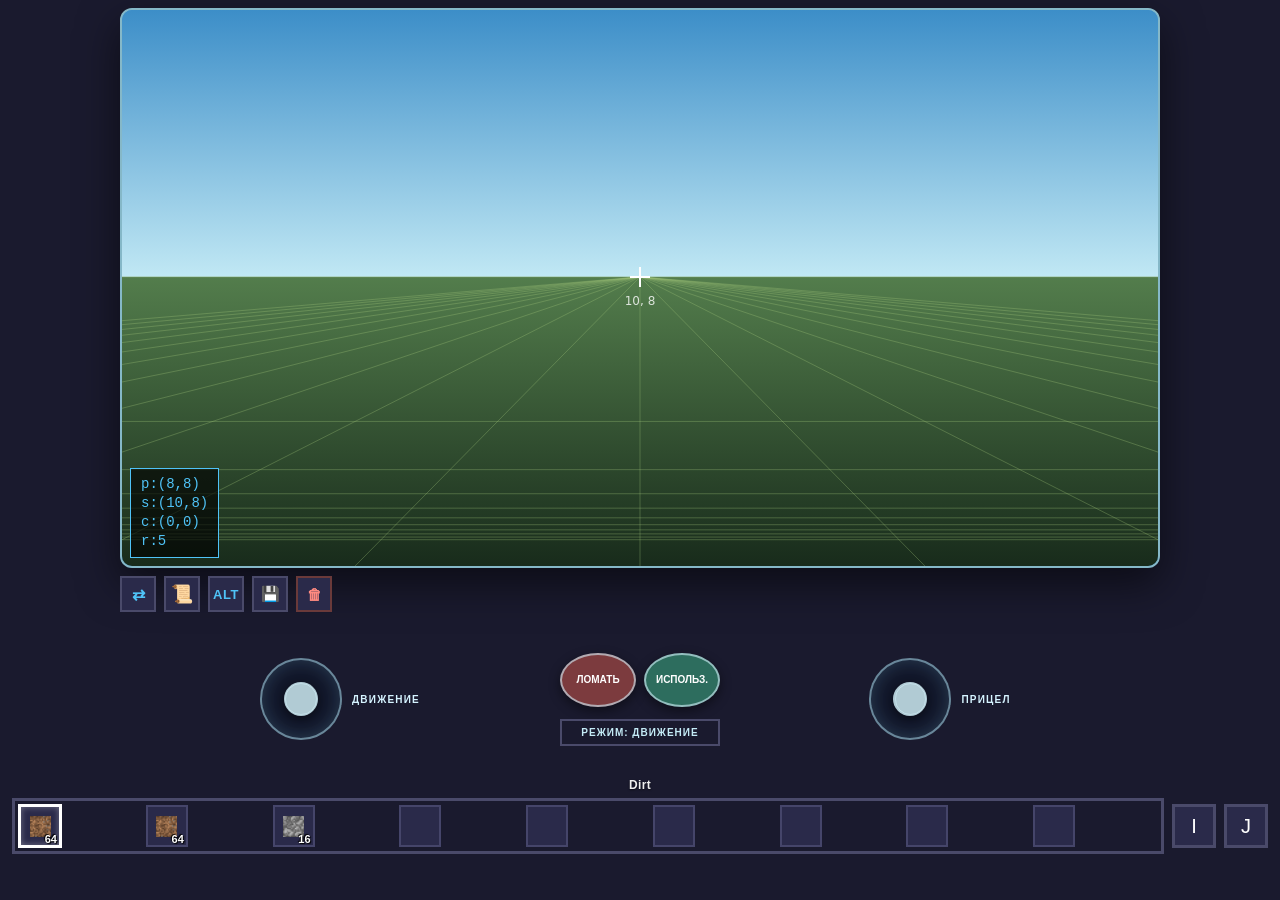
<file: index.html>
<!DOCTYPE html>
<html lang="ru">
<head>
    <meta charset="UTF-8">
    <meta name="viewport" content="width=device-width, initial-scale=1.0, user-scalable=no">
    <title>Industrial Revolution: Reborn</title>
    <link rel="stylesheet" href="style.css">
</head>
<body>
    <div class="game-container">
        <div class="frame-wrapper">
            <div class="frame">
                <canvas id="world" class="world" aria-label="3D мир от первого лица"></canvas>
                <div id="debug-overlay" class="debug-overlay"></div>
                <div id="break-bar" class="break-bar"><div id="break-bar-fill" class="break-bar-fill"></div></div>
            </div>
            <button id="toggle-mode" class="toggle-btn">⇄</button>
            <button id="quest-toggle" class="toggle-btn quest-toggle-btn" title="Quest Book (B)">📜</button>
            <button id="dpad-alt" class="toggle-btn alt-toggle-btn" title="Alt mode">ALT</button>
            <button id="save-game-btn" class="toggle-btn save-toggle-btn" title="Save game">💾</button>
            <button id="reset-game-btn" class="toggle-btn reset-toggle-btn" title="Reset all progress">🗑</button>
            <div id="save-toast" class="save-toast"></div>
        </div>

        <div class="controls mobile-controls">
            <div class="stick-group"><div id="move-stick" class="virtual-stick" aria-label="Движение"><i></i></div><span>ДВИЖЕНИЕ</span></div>
            <div class="action-cluster">
                <button id="dpad-click" class="action-btn break-action">ЛОМАТЬ</button>
                <button id="dpad-interact" class="action-btn use-action">ИСПОЛЬЗ.</button>
                <div id="dpad-mode" class="mode-indicator">РЕЖИМ: ДВИЖЕНИЕ</div>
            </div>
            <div class="stick-group"><div id="look-stick" class="virtual-stick" aria-label="Прицел"><i></i></div><span>ПРИЦЕЛ</span></div>
            <button id="dpad-up" class="sr-only">Вверх</button><button id="dpad-down" class="sr-only">Вниз</button><button id="dpad-left" class="sr-only">Влево</button><button id="dpad-right" class="sr-only">Вправо</button>
        </div>

        <div id="hotbar-selected-name" class="hotbar-selected-name"></div>
        <div class="hotbar-row">
            <div id="hotbar" class="hotbar"></div>
            <button id="inventory-toggle" class="inv-toggle-btn" title="Inventory">I</button>
            <button id="jei-toggle" class="inv-toggle-btn" title="Item List">J</button>
        </div>
    </div>

    <div id="hotbar-context-menu" class="jei-context-menu"></div>

    <div id="inventory-overlay" class="inventory-overlay">
        <div class="inventory-panel">
            <div class="inventory-panel-header">
                <span>Inventory</span>
                <button id="inventory-close" class="inv-close-btn">✕</button>
            </div>
            <div class="craft-section">
                <button id="craft-rebalance-2x2" class="craft-rebalance-btn-square" title="Rebalance">⚖</button>
                <div id="craft-grid-2x2" class="craft-grid craft-grid-2x2"></div>
                <div class="craft-arrow">→</div>
                <div class="craft-result-wrap">
                    <div id="craft-result-2x2" class="craft-result-slot"></div>
                    <button id="craft-all-2x2" class="craft-all-btn" title="Craft all">Craft All</button>
                </div>
            </div>
            <div id="craft-result-name-2x2" class="craft-result-name"></div>
            <div id="inv-selected-name" class="inv-selected-name"></div>
            <div id="inv-main-grid" class="inv-grid main-grid"></div>
            <div class="inv-hotbar-section">
                <div id="inv-hotbar-grid" class="inv-grid hotbar-grid"></div>
            </div>
        </div>
    </div>
    <div id="drag-item" class="drag-item"></div>

    <div id="workbench-overlay" class="inventory-overlay">
        <div class="inventory-panel">
            <div class="inventory-panel-header">
                <span>Workbench</span>
                <button id="workbench-close" class="inv-close-btn">✕</button>
            </div>
            <div class="craft-section">
                <button id="craft-rebalance-3x3" class="craft-rebalance-btn-square" title="Rebalance">⚖</button>
                <div id="craft-grid-3x3" class="craft-grid craft-grid-3x3"></div>
                <div class="craft-arrow">→</div>
                <div class="craft-result-wrap">
                    <div id="craft-result-3x3" class="craft-result-slot"></div>
                    <button id="craft-all-3x3" class="craft-all-btn" title="Craft all">Craft All</button>
                </div>
            </div>
            <div id="craft-result-name-3x3" class="craft-result-name"></div>
            <div id="wb-selected-name" class="inv-selected-name"></div>
            <div id="wb-main-grid" class="inv-grid main-grid"></div>
            <div class="inv-hotbar-section">
                <div id="wb-hotbar-grid" class="inv-grid hotbar-grid"></div>
            </div>
        </div>
    </div>

    <div id="jei-overlay" class="jei-overlay">
        <div class="jei-panel">
            <div class="jei-panel-header">
                <span>Item List</span>
                <button id="jei-close" class="inv-close-btn">✕</button>
            </div>
            <input id="jei-search" class="jei-search" type="text" placeholder="Search...">
            <div id="jei-grid" class="jei-grid"></div>
            <div id="jei-hint" class="jei-hint">Hold a slot for options</div>
        </div>
        <div id="jei-recipe-view" class="jei-recipe-view"></div>
    </div>
    <div id="jei-context-menu" class="jei-context-menu"></div>

    <div id="quest-overlay" class="quest-overlay">
        <div class="quest-panel">
            <div class="quest-panel-header">
                <button id="quest-back-btn" class="quest-back-btn">←</button>
                <span id="quest-panel-title">Линия развития</span>
                <button id="quest-close" class="inv-close-btn">✕</button>
            </div>
            <div id="quest-panel-body" class="quest-panel-body">
                <div id="quest-graph-view" class="quest-graph-view">
                    <div class="quest-toolbar">
                        <div class="quest-line-summary">12 этапов · от мастерской до выращивания дерева</div>
                        <select id="quest-category-select" class="quest-category-select" aria-label="Категория квестов">
                            <option value="all">Все эпохи</option>
                            <option value="Beginning">Beginning</option>
                        </select>
                        <input id="quest-list-search" class="quest-search" type="text" placeholder="Поиск этапов..." style="display:none;">
                        <button id="quest-list-toggle" class="quest-mode-btn" title="Список этапов" aria-label="Переключить на список">☰</button>
                        <button id="quest-eye-toggle" class="quest-mode-btn" title="Показать всю линию" aria-label="Показать всю линию">👁</button>
                        <div class="quest-zoom-controls" aria-label="Quest map zoom">
                            <button id="quest-zoom-out" class="quest-mode-btn" title="Zoom out" aria-label="Zoom out">−</button>
                            <button id="quest-zoom-fit" class="quest-mode-btn" title="Fit quest map" aria-label="Fit quest map">⤢</button>
                            <button id="quest-zoom-in" class="quest-mode-btn" title="Zoom in" aria-label="Zoom in">+</button>
                        </div>
                    </div>
                    <div id="quest-graph-canvas-wrap" class="quest-graph-canvas-wrap">
                        <canvas id="quest-graph-canvas"></canvas>
                    </div>
                    <div id="quest-list-wrap" class="quest-list-wrap" style="display:none;"></div>
                    <div id="quest-graph-empty" class="quest-empty" style="display:none;"></div>
                </div>
                <div id="quest-detail-view" class="quest-detail-view"></div>
            </div>
        </div>
    </div>

    <div id="split-popup" class="split-popup">
        <div class="split-popup-box">
            <div class="split-popup-title">Split Stack</div>
            <div class="split-popup-row">
                <div class="split-popup-side">
                    <div id="split-take-icon" class="split-popup-icon"></div>
                    <div class="split-popup-label">Take</div>
                    <div id="split-take-count" class="split-popup-count">0</div>
                </div>
                <div class="split-popup-arrow">→</div>
                <div class="split-popup-side">
                    <div id="split-leave-icon" class="split-popup-icon"></div>
                    <div class="split-popup-label">Leave</div>
                    <div id="split-leave-count" class="split-popup-count">0</div>
                </div>
            </div>
            <input type="range" id="split-slider" class="split-slider" min="1" max="1" value="1">
            <div class="split-popup-buttons">
                <button id="split-cancel" class="split-btn split-cancel-btn">Cancel</button>
                <button id="split-confirm" class="split-btn split-confirm-btn">Take</button>
            </div>
        </div>
    </div>

    <script src="scripts/registry.js"></script>
    <script src="scripts/tick.js"></script>
    <script src="scripts/save.js"></script>
    <script src="scripts/renderers/firstPersonRenderer.js"></script>
    <script src="scripts/game.js"></script>
    <script src="scripts/altDrop.js"></script>
    <script src="scripts/tInter.js"></script>
    <script src="scripts/world/treeGrowth.js"></script>
    <script src="scripts/inventory.js"></script>
    <script src="scripts/crafting.js"></script>
    <script src="scripts/guiBlocks.js"></script>
    <script src="scripts/power.js"></script>
    <script src="scripts/fluids.js"></script>
    <script src="scripts/jei.js"></script>
    <script src="scripts/quests.js"></script>
</body>
</html>
</file>
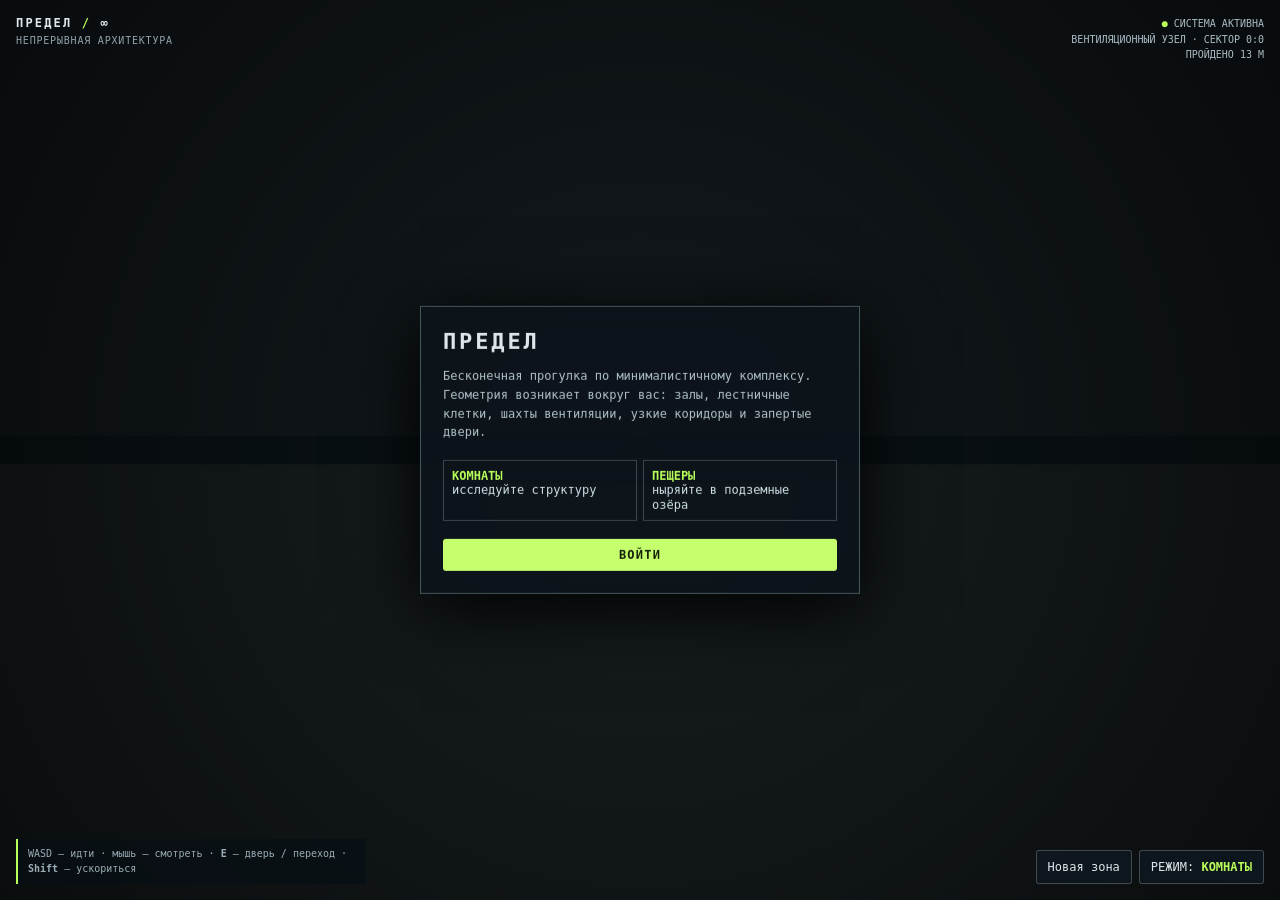
<file: endless-rooms.html>
<!doctype html>
<html lang="ru">
<head>
  <meta charset="utf-8">
  <meta name="viewport" content="width=device-width,initial-scale=1,viewport-fit=cover,user-scalable=no">
  <meta name="theme-color" content="#0a0d12">
  <title>Предел — бесконечная прогулка</title>
  <style>
    :root{color-scheme:dark;--ink:#dce6eb;--accent:#b9ff5a;--line:rgba(220,230,235,.25)}
    *{box-sizing:border-box;-webkit-tap-highlight-color:transparent} body{margin:0;overflow:hidden;background:#07090d;color:var(--ink);font:12px/1.2 ui-monospace,SFMono-Regular,Consolas,monospace;touch-action:none}
    canvas{width:100vw;height:100svh;display:block;image-rendering:auto}.hud{position:fixed;inset:0;pointer-events:none;padding:max(16px,env(safe-area-inset-top)) max(16px,env(safe-area-inset-right)) max(16px,env(safe-area-inset-bottom)) max(16px,env(safe-area-inset-left));display:flex;flex-direction:column;justify-content:space-between}
    .top{display:flex;justify-content:space-between;align-items:flex-start;gap:12px}.brand{letter-spacing:.18em;text-transform:uppercase;font-weight:700}.sub{color:#91a2aa;margin-top:5px;font-size:10px;letter-spacing:.08em}.readout{text-align:right;color:#a9bbc3;font-size:10px;line-height:1.55}.dot{color:var(--accent)}
    .aim{position:absolute;top:50%;left:50%;width:10px;height:10px;margin:-5px;border:1px solid #dce6eb66;border-radius:50%;box-shadow:0 0 12px #000}.bottom{display:flex;align-items:flex-end;justify-content:space-between;gap:12px}.hint{max-width:350px;color:#9badb5;background:#0710169c;border-left:2px solid var(--accent);padding:8px 10px;font-size:10px;line-height:1.45}.buttons{pointer-events:auto;display:flex;gap:7px}.mode,button{font:inherit;color:var(--ink);background:#101820d9;border:1px solid var(--line);border-radius:3px;padding:9px 11px;cursor:pointer}.mode strong{color:var(--accent);font-weight:600}button:active{transform:translateY(1px);background:#233440}.controls{position:fixed;inset:auto 0 max(18px,env(safe-area-inset-bottom));display:none;justify-content:space-between;padding:0 22px;pointer-events:none}.stick{width:118px;height:118px;border:1px solid #dce6eb44;border-radius:50%;background:#0d141a66;pointer-events:auto;position:relative}.knob{position:absolute;width:48px;height:48px;left:34px;top:34px;border-radius:50%;border:1px solid #dce6eb88;background:#c8d9df25}.look{width:104px;height:104px;align-self:center;border-radius:50%;border:1px dashed #dce6eb44;color:#aabcc5;display:grid;place-items:center;pointer-events:auto;font-size:10px}
    .panel{position:fixed;z-index:3;left:50%;top:50%;width:min(440px,calc(100vw - 32px));transform:translate(-50%,-50%);background:#0c131ad9;border:1px solid #6b848d99;box-shadow:0 16px 70px #000;padding:22px;backdrop-filter:blur(12px)}.panel h1{font-size:22px;letter-spacing:.13em;margin:0 0 10px;text-transform:uppercase}.panel p{color:#b1c1c8;line-height:1.55}.panel .keys{display:grid;grid-template-columns:1fr 1fr;gap:6px;margin:18px 0}.key{border:1px solid #61757e88;padding:8px;color:#cfe1e7}.key b{color:var(--accent)}.start{width:100%;background:#c5ff6d;color:#142008;border:0;font-weight:bold;letter-spacing:.1em}.hidden{display:none!important}@media(max-width:700px),(pointer:coarse){.controls{display:flex}.hint{max-width:230px}.sub{display:none}.readout{font-size:9px}.panel{padding:18px}.panel h1{font-size:18px}}@media(max-width:380px){.hint{font-size:9px;max-width:190px}.stick{width:100px;height:100px}.knob{left:26px;top:26px}.look{width:88px;height:88px}}
  </style>
</head>
<body>
<canvas id="view"></canvas>
<div class="hud"><div class="top"><div><div class="brand">Предел <span class="dot">/</span> ∞</div><div class="sub">НЕПРЕРЫВНАЯ АРХИТЕКТУРА</div></div><div class="readout" id="readout"></div></div><div class="aim"></div><div class="bottom"><div class="hint" id="hint">WASD — идти · мышь — смотреть · <b>E</b> — дверь / переход · <b>Shift</b> — ускориться</div><div class="buttons"><button id="new">Новая зона</button><button id="mode" class="mode">РЕЖИМ: <strong>КОМНАТЫ</strong></button></div></div></div>
<div class="controls"><div class="stick" id="stick"><div class="knob" id="knob"></div></div><div class="look" id="look">ОБЗОР</div></div>
<section class="panel" id="intro"><h1>Предел</h1><p>Бесконечная прогулка по минималистичному комплексу. Геометрия возникает вокруг вас: залы, лестничные клетки, шахты вентиляции, узкие коридоры и запертые двери.</p><div class="keys"><div class="key"><b>КОМНАТЫ</b><br>исследуйте структуру</div><div class="key"><b>ПЕЩЕРЫ</b><br>ныряйте в подземные озёра</div></div><button class="start" id="start">ВОЙТИ</button></section>
<script>
(()=>{'use strict';const C=document.querySelector('#view'),x=C.getContext('2d'),R=document.querySelector('#readout'),H=document.querySelector('#hint'),intro=document.querySelector('#intro'),modeBtn=document.querySelector('#mode');let W,Ht,dpr,mode='rooms',px=.5,py=.5,dir=0,seed=~~(Math.random()*1e9),keys={},open=false,last=performance.now(),distance=0,breath=100,drag=null;
const hash=(a,b)=>{let n=Math.sin(a*127.1+b*311.7+seed*.001)*43758.5453;return n-Math.floor(n)}, floor=(v)=>Math.floor(v), cell=(a,b)=>{if(mode==='cave'){let n=hash(a,b),r=Math.hypot(a,b); return n>.25+(Math.sin(a*.43)*Math.cos(b*.37)+1)*.08&&r>2?1:0}let gx=floor(a/9),gy=floor(b/9),lx=((a%9)+9)%9,ly=((b%9)+9)%9,t=floor(hash(gx,gy)*5);if(lx===0||ly===0||lx===8||ly===8){let gate=(lx===0||lx===8)?ly===4:lx===4;return gate?0:1}if(t===2&&((lx===4&&ly>1&&ly<7)||(ly===4&&lx>1&&lx<7)))return 1; if(t===3&&lx>1&&lx<7&&ly>1&&ly<7&&(lx===3||lx===5)&&ly!==4)return 1;return 0};
function label(){let gx=floor(px/9),gy=floor(py/9),t=['ПУСТОЙ ЗАЛ','ЛЕСТНИЧНАЯ КЛЕТКА','ВЕНТИЛЯЦИОННЫЙ УЗЕЛ','АРХИВНЫЙ БЛОК','СВЕТОВОЙ КОЛОДЕЦ'][floor(hash(gx,gy)*5)];return mode==='cave'?'КАРСТОВАЯ ПОЛОСТЬ · ГЛУБИНА '+floor(Math.max(0,Math.hypot(px,py)*3))+' М':t+' · СЕКТОР '+gx+':'+gy}
function resize(){dpr=Math.min(devicePixelRatio,2);W=innerWidth;Ht=innerHeight;C.width=W*dpr;C.height=Ht*dpr;x.setTransform(dpr,0,0,dpr,0,0)}addEventListener('resize',resize);resize();
function cast(a){let sx=Math.cos(a),sy=Math.sin(a),d=0;for(;d<22;d+=.035){if(cell(px+sx*d,py+sy*d))break}return d}
function draw(){let cave=mode==='cave',sky=cave?'#071018':'#11171b',ground=cave?'#081518':'#151b1d';x.fillStyle=sky;x.fillRect(0,0,W,Ht/2);x.fillStyle=ground;x.fillRect(0,Ht/2,W,Ht/2);if(cave){let g=x.createLinearGradient(0,0,0,Ht);g.addColorStop(.45,'#173a3c');g.addColorStop(.52,'#0d3034');g.addColorStop(1,'#061619');x.fillStyle=g;x.fillRect(0,0,W,Ht)}for(let i=0;i<W;i+=2){let a=dir+(i/W-.5)*1.16,d=cast(a),h=Math.min(Ht*1.8,Ht/(d+.08)*.7),shade=Math.max(9,82-d*8);let r=cave?Math.floor(shade*.25):shade,g=cave?Math.floor(shade*.85):shade+8,b=cave?Math.floor(shade*.78):shade+12;x.fillStyle=`rgb(${r},${g},${b})`;x.fillRect(i,Ht/2-h/2,2,h);if(d<3){x.fillStyle=cave?'rgba(74,180,171,.12)':'rgba(212,236,220,.07)';x.fillRect(i,Ht/2-h/2,1,h)}}let vg=x.createRadialGradient(W/2,Ht/2,Math.min(W,Ht)*.15,W/2,Ht/2,Math.max(W,Ht)*.72);vg.addColorStop(0,'transparent');vg.addColorStop(1,'rgba(0,0,0,.62)');x.fillStyle=vg;x.fillRect(0,0,W,Ht);if(cave){x.fillStyle='rgba(113,235,221,.18)';x.fillRect(0,Ht*.52,W,Ht*.48);let wave=Math.sin(performance.now()*.004)*5;x.fillStyle='rgba(174,255,241,.15)';x.fillRect(0,Ht*.53+wave,W,1)}R.innerHTML=`<span class="dot">●</span> ${cave?'ПОД ВОДОЙ':'СИСТЕМА АКТИВНА'}<br>${label()}<br>${cave?'ВОЗДУХ '+floor(breath)+'%':'ПРОЙДЕНО '+floor(distance)+' М'}`}
function tryMove(dx,dy){let nx=px+dx,ny=py+dy;if(!cell(nx,py))px=nx;if(!cell(px,ny))py=ny}function loop(now){let dt=Math.min(.05,(now-last)/1000);last=now;let speed=(keys.Shift?3.6:1.8)*dt;if(keys.w||keys.ArrowUp)tryMove(Math.cos(dir)*speed,Math.sin(dir)*speed);if(keys.s||keys.ArrowDown)tryMove(-Math.cos(dir)*speed,-Math.sin(dir)*speed);if(keys.a)tryMove(Math.cos(dir-Math.PI/2)*speed,Math.sin(dir-Math.PI/2)*speed);if(keys.d)tryMove(Math.cos(dir+Math.PI/2)*speed,Math.sin(dir+Math.PI/2)*speed);distance+=speed*6;if(mode==='cave'){breath-=dt*1.7;if(breath<=0){breath=100;px=.5;py=.5;H.textContent='Воздух закончился. Вы всплыли у входа.'}}draw();requestAnimationFrame(loop)}requestAnimationFrame(loop);
addEventListener('keydown',e=>{keys[e.key]=true;if(e.key==='e')interact()});addEventListener('keyup',e=>keys[e.key]=false);C.addEventListener('click',()=>{if(!open){C.requestPointerLock?.()}});addEventListener('mousemove',e=>{if(document.pointerLockElement===C)dir+=e.movementX*.003});function interact(){if(mode==='cave'){breath=Math.min(100,breath+25);H.textContent='В холодной тишине найден воздушный карман.'}else H.textContent=['Дверь открывается в ещё один сектор.','Лестница меняет уровень, но комплекс не заканчивается.','Решётка вентиляции дрожит. Здесь можно ползти.'][floor(hash(floor(px),floor(py))*3)]}
function toggle(){mode=mode==='rooms'?'cave':'rooms';modeBtn.innerHTML='РЕЖИМ: <strong>'+ (mode==='rooms'?'КОМНАТЫ':'ПЕЩЕРЫ')+'</strong>';px=.5;py=.5;seed=~~(Math.random()*1e9);breath=100;H.textContent=mode==='cave'?'Пещеры затоплены. Ищите воздушные карманы клавишей E.':'Новая архитектура разворачивается вокруг вас.'}modeBtn.onclick=toggle;document.querySelector('#new').onclick=()=>{seed=~~(Math.random()*1e9);H.textContent='Мир перестроен.'};document.querySelector('#start').onclick=()=>{intro.classList.add('hidden');open=true;C.requestPointerLock?.()};
const stick=document.querySelector('#stick'),knob=document.querySelector('#knob'),look=document.querySelector('#look');function touchStick(e){let t=e.touches[0],r=stick.getBoundingClientRect(),dx=t.clientX-(r.left+r.width/2),dy=t.clientY-(r.top+r.height/2),l=Math.min(35,Math.hypot(dx,dy)),a=Math.atan2(dy,dx);knob.style.transform=`translate(${Math.cos(a)*l}px,${Math.sin(a)*l}px)`;keys.w=dy<-10;keys.s=dy>10;keys.a=dx<-10;keys.d=dx>10}stick.addEventListener('touchstart',e=>{e.preventDefault();touchStick(e)},{passive:false});stick.addEventListener('touchmove',e=>{e.preventDefault();touchStick(e)},{passive:false});stick.addEventListener('touchend',()=>{keys.w=keys.s=keys.a=keys.d=false;knob.style.transform=''});look.addEventListener('touchstart',e=>drag=e.touches[0].clientX);look.addEventListener('touchmove',e=>{let n=e.touches[0].clientX;dir+=(n-drag)*.012;drag=n});look.addEventListener('touchend',()=>drag=null);
})();
</script>
</body></html>
</file>
<file: style.css>
* {
    margin: 0;
    padding: 0;
    box-sizing: border-box;
    -webkit-tap-highlight-color: transparent;
    -webkit-touch-callout: none;
    user-select: none;
}
body {
    background: #1a1a2e;
    display: flex;
    justify-content: center;
    align-items: center;
    min-height: 100vh;
    font-family: 'Segoe UI', Tahoma, Geneva, Verdana, sans-serif;
    overflow: hidden;
}
.game-container {
    display: flex;
    flex-direction: column;
    align-items: center;
    width: 100%;
    max-width: 500px;
    height: 100vh;
    padding: 10px;
    gap: 10px;
}
.frame {
    position: relative;
    border: 4px solid #4a4a6a;
    background: #0d0d1a;
    padding: 4px;
    flex-shrink: 0;
   /*box-shadow: 0 0 20px rgba(0, 0, 0, 0.5), inset 0 0 10px rgba(0, 0, 0, 0.3);*/
    overflow: hidden;
}
.world {
    position: relative;
    display: grid;
    gap: 1px;
    background: #0d0d1a;
    cursor: pointer;
}
.cell {
    width: 100%;
    height: 100%;
    aspect-ratio: 1;
    position: relative;
    /* Ground block look now comes entirely from Registry data (see
       applyBlockVisual() in game.js), set per-cell as CSS custom
       properties instead of hardcoded per-block-id rules here. */
    background-color: var(--bg-color, #0d0d1a);
    background-image: var(--bg-image, none);
    background-size: cover;
    background-position: center;
    /* --bg-rotation is only set for blocks registered with
       `randomDirection: true` (registry.js), rolled once per tile at
       placement time - see getGlobalDirection()/applyBlockVisual() in
       game.js. Every other tile keeps the default 0deg (no visual
       change). */
    transform: rotate(var(--bg-rotation, 0deg));
}
/* Rotating .cell itself (above) also rotates every absolutely-positioned
   child layer stacked on top of it - the overlay block (::after), the
   dropped-ground-item chip (::before), and the player/selected outlines -
   since they're all positioned relative to this same rotated element.
   That's invisible on a bare randomDirection block with nothing else on
   the tile (why this went unnoticed), but as soon as ANY of those other
   layers is present on a rotated tile they'd visibly tilt with it too.
   Counter-rotating every such child back by the same amount keeps only
   the ground-layer background itself rotated, which is the only thing
   `randomDirection` is meant to affect. */
.cell.overlay::after,
.cell.has-ground-item::before,
.cell.has-ground-item::after {
    transform: rotate(calc(-1 * var(--bg-rotation, 0deg)));
}
.cell.has-ground-item::before {
    /* This layer also centers itself via translate(-50%,-50%) (see the
       has-ground-item::before rule below) - both transforms must apply
       together, so this re-declares translate alongside the counter-
       rotation rather than letting the later rule's transform silently
       replace it (a second `transform` declaration on the same selector
       block, not a second selector, would just overwrite this one). */
    transform: translate(-50%, -50%) rotate(calc(-1 * var(--bg-rotation, 0deg)));
}
.cell.void { background-color: #0d0d1a; background-image: none; }
.cell.overlay::after {
    content: '';
    position: absolute;
    inset: 8%;
    z-index: 1;
    pointer-events: none;
    /* Overlay block (e.g. workbench) look also comes from Registry data
       via --overlay-bg-color / --overlay-bg-image. */
    background-color: var(--overlay-bg-color, #8a5a34);
    background-image: var(--overlay-bg-image, none), var(--overlay-pattern);
    background-size: cover, 8px 8px;
    background-position: center, 0 0;
    border: 1px solid #5c3d20;
    box-shadow: 0 1px 3px rgba(0,0,0,0.5);
}
.cell.overlay {
    /* Subtle diagonal pattern kept as a generic "overlay block" texture
       fallback so overlay blocks still read distinctly even with no
       custom texture registered. */
    --overlay-pattern: linear-gradient(45deg, rgba(0,0,0,0.15) 25%, transparent 25%, transparent 75%, rgba(0,0,0,0.15) 75%),
        linear-gradient(45deg, rgba(0,0,0,0.15) 25%, transparent 25%, transparent 75%, rgba(0,0,0,0.15) 75%);
}
.cell.player {
    background: #000 !important;
    box-shadow: inset 0 0 3px rgba(255, 255, 255, 0.3);
    z-index: 3;
    position: relative;
}
.cell.selected {
    outline: 3px solid #ffffffb9;
    outline-offset: -1px;
    z-index: 2;
    position: relative;
}
/* Dropped item lying on a tile: shows that item's own texture/icon (via
   --ground-item-bg-image / --ground-item-bg-color, set per-cell in
   applyBlockVisual in game.js) instead of a generic marker, so you can
   tell what's actually lying there at a glance. Falls back to a plain
   amber chip if the item has no texture registered yet. */
/* Dropped item lying on a tile: shows that item's own texture/icon (via
   --ground-item-bg-image / --ground-item-bg-color, set per-cell in
   applyBlockVisual in game.js) instead of a generic marker, so you can
   tell what's actually lying there at a glance. Falls back to a plain
   amber chip if the item has no texture registered yet.
   The border/background-color "chip" only appears for items that actually
   HAVE a real (non-transparent) color - see the .has-solid-bg toggle set
   in game.js. Items with a fully transparent registry color (e.g. the
   pebbles, color: '#ffffff00') skip it entirely: without this, the plain
   square border was drawn around the tile regardless of what's inside it,
   so a transparent-background icon showed nothing but a bare dark outline
   floating on the tile with no visible fill inside it. */
.cell.has-ground-item::before {
    content: '';
    position: absolute;
    left: 50%;
    top: 50%;
    width: 46%;
    height: 46%;
    min-width: 10px;
    min-height: 10px;
    transform: translate(-50%, -50%);
    background-image: var(--ground-item-bg-image, none);
    background-size: cover;
    background-position: center;
    border-radius: 3px;
    z-index: 4;
    pointer-events: none;
}
.cell.has-ground-item.has-solid-bg::before {
    background-color: var(--ground-item-bg-color, #9a9a9a);
    border: 1px solid rgba(0, 0, 0, 0.35);
}
.cell.has-ground-item.ground-item-many::after {
    content: attr(data-ground-count);
    position: absolute;
    right: 6%;
    bottom: 2%;
    font-size: 10px;
    font-weight: bold;
    color: #fff;
    text-shadow: 1px 1px 1px #000, 0 0 2px #000;
    z-index: 5;
    pointer-events: none;
}
.debug-overlay {
    position: absolute;
    left: 8px;
    bottom: 8px;
    padding: 6px 10px;
    background: rgba(0, 0, 0, 0.65);
    border: 1px solid #4fc3f7;
    color: #4fc3f7;
    font-family: 'Consolas', 'Courier New', monospace;
    font-size: 14px;
    line-height: 1.35;
    z-index: 10;
    pointer-events: none;
    display: none;
    white-space: pre;
}
.debug-overlay.visible {
    display: block;
}
.break-bar {
    position: absolute;
    top: 0;
    left: 0;
    width: 100%;
    display: none;
    height: 5px;
    background: rgba(0, 0, 0, 0.5);
    z-index: 6;
    pointer-events: none;
}
.break-bar.visible {
    display: block;
}
.break-bar-fill {
    height: 100%;
    width: 0%;
    background: #ffb300;
}
.toggle-btn {
    position: absolute;
    right: 8px;
    bottom: 8px;
    width: 36px;
    height: 36px;
    border: 2px solid #4a4a6a;
    background: #2a2a4a;
    color: #4fc3f7;
    font-size: 16px;
    font-weight: bold;
    cursor: pointer;
    transition: all 0.15s ease;
    touch-action: manipulation;
    z-index: 10;
    padding: 0;
    display: flex;
    align-items: center;
    justify-content: center;
}
.controls {
    display: flex;
    justify-content: center;
    width: 100%;
    flex: 1;
    max-height: 180px;
    align-items: center;
}
.control-section {
    display: flex;
    flex-direction: column;
    align-items: center;
    gap: 10px;
}
.section-label {
    color: #aaa;
    font-size: 13px;
    font-weight: bold;
    text-transform: uppercase;
    letter-spacing: 1px;
}
.d-pad {
    display: flex;
    flex-direction: column;
    gap: 4px;
}
.d-pad-row {
    display: flex;
    gap: 4px;
    justify-content: center;
}
.spacer {
    width: 60px;
    height: 60px;
}
.arrow-btn {
    width: 60px;
    height: 60px;
    border: 3px solid #4a4a6a;
    background: #2a2a4a;
    color: #fff;
    font-size: 22px;
    display: flex;
    align-items: center;
    justify-content: center;
    cursor: pointer;
    transition: all 0.1s ease;
    touch-action: manipulation;
}
.arrow-btn:active {
    background: #4a4a7a;
    transform: scale(0.99);
    border-color: #6a6a9a;
}
.mode-indicator {
    margin-top: 4px;
    padding: 6px 14px;
    border: 2px solid #4a4a6a;
    background: #1a1a2e;
    color: #ccc;
    font-size: 12px;
    font-weight: bold;
    letter-spacing: 1px;
}
.frame-wrapper {
    position: relative;
    flex-shrink: 0;
    margin-bottom: 52px;
}
.frame-wrapper .toggle-btn {
    position: absolute;
    left: 0;
    right: auto;
    top: calc(100% + 8px);
    bottom: auto;
}
.interact-btn {
    background: #2a2a4a;
    border-color: #7a4a9a;
    color: #fff;
}
.interact-btn:active {
    background: #2a2a4a;
    border-color: #9a6aba;
    transform: scale(0.99);
}
.click-btn {
    background: #2a2a4a;
    border-color: #7a4a9a;
    color: #fff;
}
.click-btn:active {
    background: #2a2a4a;
    border-color: #9a6aba;
    transform: scale(0.99);
}


@media (max-height: 700px) {
    .arrow-btn { width: 50px; height: 50px; font-size: 18px; }
    .spacer { width: 50px; height: 50px; }
}
@media (max-height: 550px) {
    .arrow-btn { width: 44px; height: 44px; font-size: 16px; }
    .spacer { width: 44px; height: 44px; }
    .section-label { font-size: 11px; }
    .toggle-btn { width: 30px; height: 30px; font-size: 13px; }
    .debug-overlay { font-size: 12px; }
    .frame-wrapper { margin-bottom: 40px; }
}

/* ============================================
   Inventory / Hotbar
   ============================================ */

.hotbar-row {
    display: flex;
    align-items: center;
    justify-content: center;
    gap: 8px;
    width: 100%;
    flex-shrink: 0;
}

.hotbar {
    display: grid;
    grid-template-columns: repeat(9, minmax(0, 1fr));
    gap: 3px;
    background: #1a1a2e;
    border: 3px solid #4a4a6a;
    padding: 4px;
    flex: 1;
    min-width: 0;
}

.inv-toggle-btn {
    width: 44px;
    height: 44px;
    border: 3px solid #4a4a6a;
    background: #2a2a4a;
    color: #fff;
    font-size: 20px;
    cursor: pointer;
    display: flex;
    align-items: center;
    justify-content: center;
    touch-action: manipulation;
    flex-shrink: 0;
}
.inv-toggle-btn:active {
    background: #4a4a7a;
    border-color: #6a6a9a;
    transform: scale(0.96);
}

.inv-slot {
    width: 100%;
    min-width: 0;
    max-width: 42px;
    aspect-ratio: 1;
    background: #2a2a4a;
    border: 2px solid #45456a;
    position: relative;
    display: flex;
    align-items: center;
    justify-content: center;
    cursor: pointer;
    touch-action: none;
    box-sizing: border-box;
}
.inv-slot.hotbar.selected-slot {
    border-color: #ffffff;
    box-shadow: 0 0 0 1px #ffffff, inset 0 0 6px rgba(255,255,255,0.35);
}
.inv-slot:active {
    background: #3a3a5a;
}

.item-icon {
    width: 70%;
    height: 70%;
    border-radius: 0px;
    display: flex;
    align-items: center;
    justify-content: center;
    font-size: 14px;
    pointer-events: none;
    position: relative;
    overflow: hidden;
}
/* Same idea as .cell.has-ground-item.has-solid-bg above: the subtle inset
   dark edge is only meaningful when the icon actually has a solid color/
   texture behind it. Items registered with a fully transparent color
   (color: '#ffffff00', e.g. the pebbles) get this class skipped in
   itemIconHTML() (inventory.js), so their icon renders as bare art with no
   thin dark outline around empty transparent pixels. */
.item-icon.has-solid-bg {
    box-shadow: inset 0 0 2px rgba(0,0,0,0.4);
}
/* Fluid-container fill bar (capsules/cells - see fluids.js and
   itemIconHTML in inventory.js): a bottom-anchored colored bar sized to
   the container's current fill percentage, so a capsule reads as
   full/empty/partial at a glance without opening any tooltip. Sits behind
   the glyph/label (z-index below the flex content's natural stacking). */
.item-fluid-fill {
    position: absolute;
    left: 0;
    right: 0;
    bottom: 0;
    z-index: 0;
    opacity: 0.85;
    pointer-events: none;
    transition: height 0.15s ease-out;
}
/* Capsule liquid fill (see itemIconHTML in inventory.js) - clipped to the
   capsule shell's actual drawn interior instead of filling the whole
   square icon box, so it reads as "liquid inside the capsule" rather than
   a plain color square behind it. The inset percentages are measured
   directly from capsule_shell.png/capsule_fill.png's 16x16 canvas (the
   fill art's non-transparent interior sits at x:7-9, y:3-13 out of 16) -
   top/right/bottom/left, matching CSS inset() order. See the itemIconHTML
   comment for why this is a plain clip-path rather than a mask-image: a
   file://-loaded PNG can't be used as a CSS mask (the game normally runs
   with no server), so the old mask-based version silently never rendered
   any liquid at all. clip-path has no such restriction. */
.item-fluid-fill-capsule {
    /* bottom inset was 0, so the fill bar's own bottom edge (anchored to
       the ICON's bottom, not the capsule art's bottom) stuck out below the
       capsule's actual drawn interior instead of stopping level with it.
       capsule_fill.png's non-transparent interior sits at y:3-12 of 16 ->
       top 3/16 = 18.75%, bottom (16-13)/16 = 18.75% too (was measured but
       never applied). */
    clip-path: inset(18.75% 43.75% 18.75% 43.75%);
}
/* Capsule shell art (capsule_shell.png) is a narrow vertical vial drawn on
   a mostly-transparent 16x16 canvas (the vial itself is only ~half the
   canvas width). itemIconStyle() (inventory.js) sets `background-size:
   cover` for every icon, which is right for full-bleed block textures but
   leaves this one looking like a faint sliver floating in the middle of
   its slot - the "капсулы странные, их не видно" complaint. `contain`
   instead scales the whole 16x16 canvas (vial + its transparent padding)
   to fill the icon box evenly, and the icon itself is sized up a bit
   relative to plain items so the vial reads clearly at normal slot sizes. */
.item-icon.is-fluid-container {
    width: 82%;
    height: 82%;
    background-size: contain !important;
}

.item-count {
    position: absolute;
    right: 2px;
    bottom: 0px;
    font-size: 11px;
    font-weight: bold;
    color: #fff;
    text-shadow: 1px 1px 1px #000, -1px -1px 1px #000;
    pointer-events: none;
}

.inventory-overlay {
    display: none;
    position: fixed;
    inset: 0;
    background: rgba(0, 0, 0, 0.65);
    z-index: 100;
    align-items: center;
    justify-content: center;
}
.inventory-overlay.visible {
    display: flex;
}

.inventory-panel {
    background: #1a1a2e;
    border: 4px solid #4a4a6a;
    padding: 14px;
    display: flex;
    flex-direction: column;
    gap: 12px;
    width: 92vw;
    max-width: 400px;
    max-height: 92vh;
    overflow-y: auto;
}

.inventory-panel-header {
    display: flex;
    align-items: center;
    justify-content: space-between;
    color: #eee;
    font-weight: bold;
    letter-spacing: 1px;
    font-size: 14px;
    text-transform: uppercase;
}

.inv-close-btn {
    width: 26px;
    height: 26px;
    border: 2px solid #4a4a6a;
    background: #2a2a4a;
    color: #fff;
    cursor: pointer;
    font-size: 13px;
    display: flex;
    align-items: center;
    justify-content: center;
}
.inv-close-btn:active {
    background: #4a4a7a;
}

.inv-grid {
    display: grid;
    grid-template-columns: repeat(9, minmax(0, 1fr));
    gap: 4px;
    min-width: 0;
}

.main-grid {
    grid-template-rows: repeat(3, 1fr);
}

.inv-hotbar-section {
    border-top: 2px solid #4a4a6a;
    padding-top: 12px;
}

/* Name label for the item currently selected/held in the inventory
   overlay (picked up from a slot or a crafting-grid cell). */
.inv-selected-name {
    min-height: 14px;
    text-align: center;
    font-size: 12px;
    color: #c8d4e4;
    letter-spacing: 0.3px;
}

/* Name label for the hotbar's currently-selected slot, shown above it. */
.hotbar-selected-name {
    min-height: 16px;
    text-align: center;
    font-size: 12px;
    font-weight: bold;
    color: #eee;
    letter-spacing: 0.3px;
    text-shadow: 0 1px 2px rgba(0,0,0,0.6);
    opacity: 0;
    transition: opacity 0.15s;
}
.hotbar-selected-name.visible { opacity: 1; }

/* Name of the item a craft grid is about to produce. */
.craft-result-name {
    text-align: center;
    font-size: 11px;
    color: #9fe0bb;
    min-height: 14px;
    margin-top: -4px;
}

/* ============================================
   Crafting
   ============================================ */
.craft-section {
    display: flex;
    align-items: center;
    justify-content: center;
    gap: 10px;
    padding: 8px;
    border: 2px solid #4a4a6a;
    background: #15152a;
}

.craft-grid {
    display: grid;
    gap: 4px;
}
.craft-grid-2x2 {
    grid-template-columns: repeat(2, minmax(0, 40px));
    grid-template-rows: repeat(2, 40px);
}
.craft-grid-3x3 {
    grid-template-columns: repeat(3, minmax(0, 40px));
    grid-template-rows: repeat(3, 40px);
}
.craft-slot {
    max-width: none;
    width: 40px;
    height: 40px;
}

/* ============================================
   Generic GUI Blocks (any block with a `gui` entry in Registry - see
   guiBlocks.js). Custom slots (input/output/etc.) sit above the panel's
   own inventory+hotbar grid, and THIS frame (not the whole panel) can
   take an optional background texture via gui.guiTexture, set inline
   per-block in JS.
   ============================================ */
.gui-block-slots {
    display: flex;
    flex-wrap: wrap;
    align-items: center;
    justify-content: center;
    gap: 8px;
    padding: 10px 8px;
    border: 2px solid #4a4a6a;
    background: rgba(21, 21, 42, 0.85);
}
/* Applied instead of the flex-wrap layout above once any slot in a
   block's gui.slots defines x/y - each slot (and the progress bar, if
   any) is placed with position:absolute via inline style, so this just
   needs to be the positioning context and hold enough room for them. */
.gui-block-slots.gui-block-slots-positioned {
    display: block;
    position: relative;
    min-height: 110px;
}
.gui-slot {
    max-width: none;
    width: 42px;
    height: 42px;
}
.gui-slot-output {
    border-color: #7a9a4a;
    box-shadow: inset 0 0 4px rgba(154, 255, 100, 0.25);
}

/* ============================================
   Super Tank display (gui.tankDisplay: true - see tankDisplayHTML in
   guiBlocks.js). Replaces the plain icon-grid slots layout with a large
   fluid gauge + "Locked Fluid" readout, matching the reference UI: just
   the gauge/label area, no extra button row underneath.
   ============================================ */
.gui-block-slots.tank-display-mode {
    display: block;
    padding: 0;
    border: none;
    background: none;
}
.tank-display {
    display: flex;
    flex-direction: column;
    gap: 10px;
    padding: 12px;
    border: 2px solid #4a4a6a;
    background: rgba(21, 21, 42, 0.85);
}
.tank-gauge {
    position: relative;
    height: 90px;
    border: 2px solid #4a4a6a;
    background: #0d0d1a;
    overflow: hidden;
}
.tank-gauge-fill {
    position: absolute;
    left: 0;
    right: 0;
    bottom: 0;
    opacity: 0.85;
    transition: height 0.2s ease-out;
}
.tank-gauge-label {
    position: relative;
    z-index: 1;
    height: 100%;
    display: flex;
    flex-direction: column;
    align-items: flex-end;
    justify-content: flex-start;
    padding: 8px 10px;
    text-align: right;
    text-shadow: 0 1px 2px rgba(0,0,0,0.9), 0 0 4px rgba(0,0,0,0.7);
}
.tank-gauge-title {
    color: #e8ecf5;
    font-size: 12px;
    font-weight: bold;
    letter-spacing: 0.5px;
}
.tank-gauge-amount {
    color: #fff;
    font-size: 20px;
    font-weight: bold;
    margin-top: 2px;
}
.tank-locked-fluid {
    display: flex;
    align-items: center;
    justify-content: space-between;
    border: 2px solid #4a4a6a;
    background: #0d0d1a;
    padding: 8px 10px;
}
.tank-locked-fluid-title {
    color: #9fa8c4;
    font-size: 11px;
    text-transform: uppercase;
    letter-spacing: 0.5px;
}
.tank-locked-fluid-row {
    display: flex;
    align-items: center;
    gap: 6px;
}
.tank-locked-fluid-swatch {
    width: 16px;
    height: 16px;
    border: 1px solid #4a4a6a;
    flex-shrink: 0;
}
.tank-locked-fluid-name {
    color: #eee;
    font-size: 13px;
    font-weight: bold;
}
/* Locked Fluid toggle button (tankDisplayHTML in guiBlocks.js /
   TankState.toggleLock in fluids.js). Off (default) = tank accepts any
   fluid while empty; On = tank only ever accepts the fluid it's already
   holding, even once fully drained back to 0mB. */
.tank-lock-btn {
    flex-shrink: 0;
    margin-left: 8px;
    padding: 4px 10px;
    font-size: 11px;
    font-weight: bold;
    text-transform: uppercase;
    letter-spacing: 0.5px;
    color: #cdd3e6;
    background: #2a2a44;
    border: 2px solid #4a4a6a;
    cursor: pointer;
}
.tank-lock-btn:hover {
    background: #35355a;
}
.tank-lock-btn.active {
    color: #10131f;
    background: #6ad17a;
    border-color: #4fae60;
}
.tank-capsule-slots {
    display: flex;
    justify-content: center;
    gap: 10px;
}
.tank-capsule-slot-col {
    display: flex;
    flex-direction: column;
    align-items: center;
    gap: 4px;
}
.tank-capsule-slot-label {
    color: #9fa8c4;
    font-size: 10px;
    text-align: center;
    max-width: 60px;
}
/* Short instructional line under the capsuleIn/capsuleOut slots - those
   two slots had no label of their own (the gauge above only shows the
   tank's own contents), so it wasn't clear what dropping a capsule there
   actually does. guiSlotHTML already shows each slot's own `label` field
   ("Insert Capsule"/"Result") as a tooltip on hover/long-press, but that's
   easy to miss - this spells the fill/drain behavior out directly under
   the slots instead of requiring a hover to discover it. */
.tank-capsule-hint {
    color: #9fa8c4;
    font-size: 11px;
    line-height: 1.4;
    text-align: center;
    padding: 0 4px;
}

/* Optional processing progress bar for a GUI block (gui.progressBar in
   its Registry entry) - same filled-bar idea as .break-bar, just placed
   at an arbitrary x/y inside the positioned slots panel instead of
   pinned to the top of the screen. */
.gui-progress-bar {
    background: rgba(0, 0, 0, 0.5);
    border: 1px solid #4a4a6a;
    overflow: hidden;
}
.gui-progress-bar-fill {
    background: #ffb300;
}

.craft-arrow {
    color: #7a7aa0;
    font-size: 18px;
    flex-shrink: 0;
}

.craft-result-wrap {
    position: relative;
    display: flex;
    align-items: center;
    flex-shrink: 0;
}

/* "Craft all" button: sits just under/beside the result slot, appears
   only once a recipe is actually matched (has-result). Consumes every
   ingredient the grid can spare for the currently matched recipe in one
   tap instead of one craft at a time. */
.craft-all-btn {
    display: none;
    position: absolute;
    left: 50%;
    top: 100%;
    transform: translateX(-50%);
    margin-top: 4px;
    width: auto;
    height: 18px;
    padding: 0 6px;
    white-space: nowrap;
    background: #1a4a6e;
    border: 1px solid #3a7abf;
    color: #c0e0ff;
    font-size: 11px;
    line-height: 1;
    cursor: pointer;
    touch-action: manipulation;
}
.craft-all-btn.visible { display: block; }
.craft-all-btn:active { background: #1e5a8a; }

.craft-rebalance-btn-square {
    width: 40px;
    height: 40px;
    flex-shrink: 0;
    padding: 0;
    background: #2a2a4a;
    border: 1px solid #45456a;
    color: #c8d4e4;
    font-size: 16px;
    cursor: pointer;
    touch-action: manipulation;
    display: flex;
    align-items: center;
    justify-content: center;
}
.craft-rebalance-btn-square:active { background: #3a3a5a; }

.craft-result-slot {
    width: 44px;
    height: 44px;
    background: #2a2a4a;
    border: 2px solid #45456a;
    position: relative;
    display: flex;
    align-items: center;
    justify-content: center;
    flex-shrink: 0;
}
.craft-result-slot.has-result {
    border-color: #4fc3f7;
    box-shadow: 0 0 6px rgba(79, 195, 247, 0.5);
    cursor: pointer;
}
.craft-result-slot .item-icon {
    width: 70%;
    height: 70%;
    pointer-events: none;
}

.drag-item {
    display: none;
    position: fixed;
    pointer-events: none;
    z-index: 200;
    transform: translate(-50%, -50%);
    width: 34px;
    height: 34px;
}
.drag-item.visible {
    display: flex;
    align-items: center;
    justify-content: center;
}
.drag-item .item-icon {
    width: 30px;
    height: 30px;
}

@media (max-height: 550px) {
    .inv-toggle-btn { width: 36px; height: 36px; font-size: 16px; }
    .inventory-panel { padding: 8px; gap: 8px; }
}

/* ============================================
   Split-stack popup
   ============================================ */

.split-popup {
    display: none;
    position: fixed;
    inset: 0;
    background: rgba(0, 0, 0, 0.65);
    z-index: 300;
    align-items: center;
    justify-content: center;
}
.split-popup.visible {
    display: flex;
}
.split-popup-box {
    background: #1a1a2e;
    border: 4px solid #4a4a6a;
    padding: 16px;
    width: 80vw;
    max-width: 280px;
    display: flex;
    flex-direction: column;
    align-items: center;
    gap: 12px;
}
.split-popup-title {
    color: #eee;
    font-weight: bold;
    letter-spacing: 1px;
    font-size: 13px;
    text-transform: uppercase;
}
.split-popup-row {
    display: flex;
    align-items: center;
    justify-content: center;
    gap: 14px;
    width: 100%;
}
.split-popup-side {
    display: flex;
    flex-direction: column;
    align-items: center;
    gap: 4px;
}
.split-popup-icon {
    width: 40px;
    height: 40px;
    border: 2px solid #45456a;
    background: #2a2a4a;
    display: flex;
    align-items: center;
    justify-content: center;
    box-sizing: border-box;
}
.split-popup-icon .item-icon {
    width: 70%;
    height: 70%;
}
.split-popup-label {
    color: #aaa;
    font-size: 10px;
    text-transform: uppercase;
    letter-spacing: 1px;
}
.split-popup-count {
    color: #fff;
    font-weight: bold;
    font-size: 16px;
}
.split-popup-arrow {
    color: #4fc3f7;
    font-size: 18px;
    flex-shrink: 0;
}
.split-slider {
    width: 100%;
    accent-color: #4fc3f7;
    touch-action: manipulation;
}
.split-popup-buttons {
    display: flex;
    gap: 10px;
    width: 100%;
}
.split-btn {
    flex: 1;
    padding: 10px 0;
    border: 2px solid #4a4a6a;
    background: #2a2a4a;
    color: #fff;
    font-size: 13px;
    font-weight: bold;
    cursor: pointer;
    touch-action: manipulation;
}
.split-btn:active {
    background: #3a3a5a;
}
.split-confirm-btn {
    border-color: #4fc3f7;
    color: #4fc3f7;
}

/* ============================================
   JEI-style Item List overlay
   ============================================ */

.jei-overlay {
    display: none;
    position: fixed;
    inset: 0;
    background: rgba(0, 0, 0, 0.65);
    z-index: 150;
    align-items: center;
    justify-content: center;
}
.jei-overlay.visible {
    display: flex;
}

.jei-panel {
    background: #1a1a2e;
    border: 4px solid #4a4a6a;
    padding: 14px;
    display: flex;
    flex-direction: column;
    gap: 10px;
    width: 92vw;
    max-width: 400px;
    max-height: 92vh;
}

.jei-panel-header {
    display: flex;
    align-items: center;
    justify-content: space-between;
    color: #eee;
    font-weight: bold;
    letter-spacing: 1px;
    font-size: 14px;
    text-transform: uppercase;
}

.jei-search {
    width: 100%;
    padding: 8px 10px;
    background: #2a2a4a;
    border: 2px solid #45456a;
    color: #fff;
    font-size: 13px;
    outline: none;
}
.jei-search:focus {
    border-color: #4fc3f7;
}

.jei-grid {
    display: grid;
    grid-template-columns: repeat(6, minmax(0, 1fr));
    gap: 4px;
    overflow-y: auto;
    padding: 2px;
}

.jei-slot {
    width: 100%;
    min-width: 0;
    aspect-ratio: 1;
    background: #2a2a4a;
    border: 2px solid #45456a;
    position: relative;
    display: flex;
    align-items: center;
    justify-content: center;
    cursor: pointer;
    touch-action: manipulation;
    box-sizing: border-box;
}
.jei-slot:active {
    background: #3a3a5a;
    border-color: #4fc3f7;
}
.jei-slot .item-icon {
    width: 70%;
    height: 70%;
    pointer-events: none;
}
.jei-slot-name {
    position: absolute;
    left: 0;
    right: 0;
    bottom: -1px;
    font-size: 8px;
    color: #ccc;
    text-align: center;
    line-height: 1;
    padding-bottom: 2px;
    pointer-events: none;
    white-space: nowrap;
    overflow: hidden;
    text-overflow: ellipsis;
}

.jei-empty {
    grid-column: 1 / -1;
    color: #888;
    text-align: center;
    font-size: 12px;
    padding: 16px 0;
}

.jei-hint {
    color: #888;
    font-size: 10px;
    text-align: center;
    letter-spacing: 0.5px;
}

@media (max-height: 550px) {
    .jei-panel { padding: 8px; gap: 6px; }
    .jei-grid { grid-template-columns: repeat(7, minmax(0, 1fr)); }
}

/* ---- JEI: long-press context menu (Give Item / View Recipes) ---- */

.jei-context-menu {
    display: none;
    position: fixed;
    inset: 0;
    background: rgba(0, 0, 0, 0.45);
    z-index: 170;
    align-items: center;
    justify-content: center;
}
.jei-context-menu.visible {
    display: flex;
}

.jei-context-box {
    background: #1a1a2e;
    border: 3px solid #4fc3f7;
    padding: 12px;
    display: flex;
    flex-direction: column;
    gap: 8px;
    min-width: 200px;
}

.jei-context-title {
    color: #fff;
    font-weight: bold;
    font-size: 13px;
    text-align: center;
    padding-bottom: 4px;
    border-bottom: 1px solid #45456a;
}

.jei-context-btn {
    background: #2a2a4a;
    border: 2px solid #45456a;
    color: #eee;
    padding: 10px 14px;
    font-size: 13px;
    cursor: pointer;
    touch-action: manipulation;
}
.jei-context-btn:active {
    background: #3a3a5a;
    border-color: #4fc3f7;
}
.jei-context-cancel {
    color: #aaa;
}

/* ---- JEI: recipe browser ---- */

.jei-recipe-view {
    display: none;
    position: absolute;
    inset: 0;
    background: #1a1a2e;
    padding: 14px;
    flex-direction: column;
    gap: 10px;
}
.jei-recipe-view.visible {
    display: flex;
}

.jei-recipe-header {
    display: flex;
    align-items: center;
    gap: 10px;
    color: #eee;
    font-weight: bold;
    font-size: 13px;
    letter-spacing: 0.5px;
}

.jei-recipe-header-item {
    display: flex;
    align-items: center;
    gap: 6px;
}

.jei-recipe-header-icon {
    width: 22px;
    height: 22px;
    flex-shrink: 0;
}

.jei-recipe-back-btn {
    padding: 6px 10px;
    font-size: 12px;
}

/* ---- JEI: Recipe / Usage sub-tabs inside the detail view ---- */

.jei-recipe-subtabs {
    display: flex;
    gap: 6px;
}

.jei-recipe-subtab {
    flex: 1;
    background: #2a2a4a;
    border: 2px solid #45456a;
    color: #aaa;
    padding: 8px 10px;
    font-size: 12px;
    font-weight: bold;
    letter-spacing: 0.5px;
    text-transform: uppercase;
    cursor: pointer;
    touch-action: manipulation;
}
.jei-recipe-subtab:active {
    background: #3a3a5a;
}
.jei-recipe-subtab.active {
    color: #fff;
    border-color: #4fc3f7;
    background: #24344a;
}

.jei-recipe-list {
    overflow-y: auto;
    display: flex;
    flex-direction: column;
    gap: 14px;
    padding: 2px;
}

/* ---- JEI: "Produce" sub-tab (station items only) - what this station
   makes + every recipe that consumes the station block itself ---- */

.jei-produce-section {
    display: flex;
    flex-direction: column;
    gap: 8px;
}

.jei-produce-heading {
    color: #aaa;
    font-size: 11px;
    font-weight: bold;
    letter-spacing: 0.5px;
    text-transform: uppercase;
    border-bottom: 1px solid #33334f;
    padding-bottom: 4px;
}

.jei-produce-grid {
    display: grid;
    grid-template-columns: repeat(6, minmax(0, 1fr));
    gap: 4px;
}

.jei-recipe-card {
    display: flex;
    align-items: center;
    justify-content: center;
    gap: 10px;
    background: #15152a;
    border: 2px solid #4a4a6a;
    padding: 10px;
}

/* Ingredient/output icons inside a recipe card are clickable - tapping one
   jumps to that item's own detail view, so players can click through a
   crafting chain (e.g. Plank -> Oak Log -> its own recipe/usage). */
.jei-recipe-cell[data-id]:not([data-id=""]),
.craft-result-slot[data-id] {
    cursor: pointer;
    touch-action: manipulation;
}
.jei-recipe-cell[data-id]:not([data-id=""]):active {
    border-color: #4fc3f7;
}
/* Shapeless recipes only ever show as few cells as there are ingredients
   (no padded-out empty grid), so the card's gap can stay tight instead of
   stretching out to match the widest shaped grid. */
.jei-recipe-card:has(.jei-recipe-shapeless) {
    gap: 6px;
}

.jei-recipe-grid {
    display: grid;
    gap: 3px;
}
.jei-recipe-grid-2x2 {
    grid-template-columns: repeat(2, 34px);
    grid-template-rows: repeat(2, 34px);
}
.jei-recipe-grid-3x3 {
    grid-template-columns: repeat(3, 34px);
    grid-template-rows: repeat(3, 34px);
}
.jei-recipe-shapeless {
    grid-template-columns: repeat(auto-fill, 34px);
    grid-auto-rows: 34px;
    /* Was 108px, which padded the shapeless ingredient grid out to a fixed
       3-wide width regardless of how many ingredients it actually has,
       leaving a big empty gap before the arrow whenever there's just one
       or two ingredients. Cap it at 2 columns instead so short shapeless
       recipes sit right up against the arrow, same spacing as the shaped
       grids. */
    max-width: 72px;
}

.jei-recipe-cell {
    width: 34px;
    height: 34px;
    background: #2a2a4a;
    border: 1px solid #45456a;
    display: flex;
    align-items: center;
    justify-content: center;
    box-sizing: border-box;
    /* .item-count (added for ingredient-count badges, e.g. "x4") is
       position:absolute - without a positioned ancestor here it would
       jump up to whatever positioned element is further up the DOM
       instead of anchoring to this cell. */
    position: relative;
}
.jei-recipe-cell .item-icon {
    width: 70%;
    height: 70%;
    pointer-events: none;
}

.jei-recipe-arrow {
    color: #7a7aa0;
    font-size: 16px;
    flex-shrink: 0;
}

.jei-recipe-output .craft-result-slot {
    width: 40px;
    height: 40px;
}

.jei-recipe-type {
    text-align: center;
    color: #888;
    font-size: 10px;
    margin-top: -8px;
    letter-spacing: 0.5px;
}
/* ============================================
   Quest Book
   ============================================ */

.quest-toggle-btn {
    font-size: 18px;
}
.frame-wrapper .quest-toggle-btn {
    position: absolute;
    left: 44px;
    right: auto;
    top: calc(100% + 8px);
    bottom: auto;
}
@media (max-height: 550px) {
    .frame-wrapper .quest-toggle-btn { left: 36px; }
}

.alt-toggle-btn {
    font-size: 13px;
    font-weight: bold;
    letter-spacing: 0.5px;
}
.frame-wrapper .alt-toggle-btn {
    position: absolute;
    left: 88px;
    right: auto;
    top: calc(100% + 8px);
    bottom: auto;
}
.alt-toggle-btn.alt-active {
    background: #ffb300;
    border-color: #ffd54f;
    color: #1a1a2e;
    box-shadow: 0 0 8px rgba(255, 179, 0, 0.7);
}
@media (max-height: 550px) {
    .frame-wrapper .alt-toggle-btn { left: 72px; }
}

.save-toggle-btn {
    font-size: 15px;
}
.frame-wrapper .save-toggle-btn {
    position: absolute;
    left: 132px;
    right: auto;
    top: calc(100% + 8px);
    bottom: auto;
}
@media (max-height: 550px) {
    .frame-wrapper .save-toggle-btn { left: 108px; }
}

.reset-toggle-btn {
    font-size: 15px;
    color: #ff8a80;
    border-color: #6a3a3a;
}
.frame-wrapper .reset-toggle-btn {
    position: absolute;
    left: 176px;
    right: auto;
    top: calc(100% + 8px);
    bottom: auto;
}
@media (max-height: 550px) {
    .frame-wrapper .reset-toggle-btn { left: 144px; }
}

.save-toast {
    position: absolute;
    left: 132px;
    top: calc(100% + 48px);
    background: #1a1a2e;
    border: 1px solid #4a4a6a;
    color: #e8e8f0;
    font-size: 12px;
    padding: 6px 10px;
    border-radius: 6px;
    white-space: nowrap;
    opacity: 0;
    pointer-events: none;
    transition: opacity 0.2s ease;
    z-index: 20;
}
.save-toast.visible {
    opacity: 1;
}
@media (max-height: 550px) {
    .save-toast { left: 108px; top: calc(100% + 40px); }
}

.quest-overlay {
    display: none;
    position: fixed;
    inset: 0;
    background: rgba(0, 0, 0, 0.65);
    z-index: 160;
    align-items: center;
    justify-content: center;
}
.quest-overlay.visible {
    display: flex;
}

.quest-panel {
    background: #1a1a2e;
    border: 4px solid #4a4a6a;
    padding: 14px;
    display: flex;
    flex-direction: column;
    gap: 10px;
    width: 92vw;
    max-width: 420px;
    height: min(78vh, 640px);
    max-height: 92vh;
    overflow: hidden;
}

.quest-panel-header {
    display: flex;
    align-items: center;
    gap: 8px;
    color: #eee;
    font-weight: bold;
    letter-spacing: 1px;
    font-size: 14px;
    text-transform: uppercase;
}
.quest-panel-header span {
    flex: 1;
    min-width: 0;
    overflow: hidden;
    text-overflow: ellipsis;
    white-space: nowrap;
}

.quest-back-btn {
    display: none;
    width: 26px;
    height: 26px;
    border: 2px solid #4a4a6a;
    background: #2a2a4a;
    color: #fff;
    cursor: pointer;
    font-size: 14px;
    align-items: center;
    justify-content: center;
    flex-shrink: 0;
}
.quest-back-btn.flex-visible {
    display: flex;
}
.quest-back-btn:active {
    background: #4a4a7a;
}

.quest-panel-body {
    flex: 1;
    min-height: 0;
    display: flex;
    flex-direction: column;
    overflow: hidden;
}

/* Graph (list-replacement) view: search box + pannable canvas of the same
   node graph the Quest Editor builds. */
.quest-graph-view {
    flex: 1;
    min-height: 0;
    display: flex;
    flex-direction: column;
    gap: 8px;
}

.quest-toolbar {
    display: flex;
    gap: 6px;
    flex-shrink: 0;
}
.quest-zoom-controls {
    display: flex;
    gap: 3px;
}
.quest-category-select {
    max-width: 126px;
    min-width: 92px;
    padding: 5px;
    color: #dce8f4;
    background: #25253d;
    border: 1px solid #53537a;
    border-radius: 4px;
    font-size: 11px;
}
.quest-zoom-controls .quest-mode-btn {
    width: 30px;
}
.quest-zoom-controls #quest-zoom-fit {
    font-size: 14px;
}

.quest-search {
    width: 100%;
    padding: 8px 10px;
    background: #2a2a4a;
    border: 2px solid #45456a;
    color: #fff;
    font-size: 13px;
    outline: none;
    flex: 1;
    min-width: 0;
}
.quest-search:focus {
    border-color: #4fc3f7;
}

.quest-mode-btn {
    width: 36px;
    flex-shrink: 0;
    background: #2a2a4a;
    border: 2px solid #45456a;
    color: #aab4cc;
    font-size: 15px;
    cursor: pointer;
    touch-action: manipulation;
    display: flex;
    align-items: center;
    justify-content: center;
}
.quest-mode-btn.active {
    color: #4fc3f7;
    border-color: #4fc3f7;
    background: #1a3a4a;
}
.quest-mode-btn:active {
    background: #3a3a5a;
}

.quest-graph-canvas-wrap {
    flex: 1;
    min-height: 0;
    background: #12121f;
    border: 2px solid #45456a;
    position: relative;
    overflow: hidden;
}
.quest-graph-canvas-wrap canvas {
    display: block;
    width: 100%;
    height: 100%;
    touch-action: none;
    cursor: grab;
}

/* List view: flat, searchable list of quests as an alternative to the graph. */
.quest-list-wrap {
    flex: 1;
    min-height: 0;
    overflow-y: auto;
    background: #12121f;
    border: 2px solid #45456a;
    padding: 6px;
}
.quest-list-item {
    display: flex;
    align-items: center;
    gap: 10px;
    padding: 8px;
    margin-bottom: 4px;
    background: #1e2035;
    border: 1px solid #33355a;
    cursor: pointer;
    touch-action: manipulation;
}
.quest-list-item:active {
    background: #2a2c4a;
}
.quest-list-item.locked {
    opacity: 0.45;
    cursor: default;
}
.quest-list-item.hidden-quest {
    opacity: 0.3;
}
.quest-list-icon {
    width: 32px;
    height: 32px;
    border-radius: 6px;
    background: #2a2a4a;
    border: 2px solid #45456a;
    display: flex;
    align-items: center;
    justify-content: center;
    overflow: hidden;
    flex-shrink: 0;
    font-size: 13px;
}
.quest-list-icon img {
    width: 100%;
    height: 100%;
    object-fit: cover;
}
.quest-list-info {
    flex: 1;
    min-width: 0;
}
.quest-list-title {
    font-size: 13px;
    color: #d0d8e8;
    white-space: nowrap;
    overflow: hidden;
    text-overflow: ellipsis;
}
.quest-list-subtitle {
    font-size: 11px;
    color: #8899b8;
    white-space: nowrap;
    overflow: hidden;
    text-overflow: ellipsis;
}
.quest-list-status {
    flex-shrink: 0;
    font-size: 14px;
}
.quest-list-empty {
    color: #778;
    font-size: 12px;
    text-align: center;
    padding: 20px 8px;
}

.quest-icon-letter {
    color: #fff;
    font-weight: 700;
    font-size: 16px;
}

.quest-empty {
    color: #aab;
    font-size: 13px;
    line-height: 1.6;
    text-align: center;
    padding: 24px 8px;
}

/* Detail view: description + tasks for a single quest, shown after tapping
   a node in the graph. Scrolls independently of the graph view. */
.quest-detail-view {
    flex: 1;
    min-height: 0;
    overflow-y: auto;
    padding-right: 2px;
    display: none;
}
.quest-empty code {
    background: #2a2a4a;
    padding: 1px 5px;
    border-radius: 4px;
    color: #cde;
}
.quest-empty-hint {
    display: block;
    margin-top: 10px;
    font-size: 11px;
    color: #778;
}

.quest-detail-header {
    display: flex;
    align-items: center;
    gap: 10px;
    margin-bottom: 10px;
}
.quest-detail-icon {
    width: 48px;
    height: 48px;
    border-radius: 8px;
    background: #2a2a4a;
    border: 2px solid #45456a;
    display: flex;
    align-items: center;
    justify-content: center;
    overflow: hidden;
    flex-shrink: 0;
}
.quest-detail-icon img {
    width: 100%;
    height: 100%;
    object-fit: cover;
}
.quest-detail-subtitle {
    color: #99a8c0;
    font-size: 12px;
}
.quest-detail-status {
    font-size: 11px;
    font-weight: bold;
    letter-spacing: 0.5px;
    text-transform: uppercase;
    margin-top: 3px;
}
.quest-status-available { color: #4fc3f7; }
.quest-status-completed { color: #4caf7d; }
.quest-status-locked { color: #d08a4a; }

.quest-section {
    margin-bottom: 14px;
}
.quest-section h4 {
    font-size: 10px;
    text-transform: uppercase;
    letter-spacing: 0.06em;
    color: #99a8c0;
    margin-bottom: 6px;
}

.quest-desc {
    font-size: 13px;
    line-height: 1.5;
    color: #c8d4e4;
}
.quest-desc img {
    max-width: 100%;
    height: auto;
    border-radius: 6px;
    margin: 6px 0;
}

.quest-task-row {
    display: flex;
    align-items: center;
    gap: 8px;
    padding: 6px 8px;
    background: #232640;
    margin: 3px 0;
    font-size: 13px;
    color: #d0d8e8;
    cursor: pointer;
}
.quest-task-row.optional {
    opacity: 0.8;
    border-left: 3px solid #ffaa44;
}
.quest-task-row input[type=checkbox] {
    flex-shrink: 0;
    width: 16px;
    height: 16px;
    accent-color: #4fc3f7;
}
.quest-task-row em {
    color: #8899b8;
    font-style: normal;
    font-size: 11px;
}

/* Code-verified tasks (e.g. "have item in inventory") - no checkbox, the
   player can't tick these by hand, only the game logic can. */
.quest-task-row.auto {
    cursor: default;
}
.quest-task-check {
    flex-shrink: 0;
    width: 16px;
    text-align: center;
    color: #4fc3f7;
    font-weight: bold;
}
.quest-task-progress {
    display: inline-block;
    margin-left: 6px;
    color: #7fd7a0;
    font-size: 11px;
}

.quest-complete-btn {
    width: 100%;
    padding: 10px;
    background: #1a4a6e;
    border: 1px solid #3a7abf;
    color: #c0e0ff;
    font-size: 13px;
    cursor: pointer;
    touch-action: manipulation;
}
.quest-complete-btn:disabled {
    opacity: 0.5;
    cursor: default;
}
.quest-complete-btn:not(:disabled):active {
    background: #1e5a8a;
}

.quest-check-btn {
    width: 100%;
    padding: 9px;
    margin-top: 4px;
    background: #1a4a2e;
    border: 1px solid #3a9b5e;
    color: #b9f5cf;
    font-size: 13px;
    font-weight: bold;
    letter-spacing: 0.3px;
    cursor: pointer;
    touch-action: manipulation;
    transition: background 0.15s;
}
.quest-check-btn:active { background: #1e6a3e; }
.quest-check-btn-fail {
    background: #4a2a1a !important;
    border-color: #9b5e3a;
    color: #f5cfb9;
}

.quest-dep-tag {
    display: inline-block;
    background: #1f2b3d;
    padding: 5px 10px;
    border-radius: 14px;
    font-size: 11px;
    cursor: pointer;
    margin: 2px 4px 2px 0;
    color: #bcc8dd;
    border: 1px solid transparent;
}
.quest-dep-tag.quest-dep-done {
    color: #9fe0bb;
    border-color: #4caf7d55;
}

@media (max-height: 550px) {
    .quest-panel { padding: 8px; gap: 6px; }
}

/* Compact progress cue keeps the map purposeful instead of looking like a
   collection of unrelated item checks. */
.quest-line-summary {
    flex: 1;
    min-width: 0;
    display: flex;
    align-items: center;
    padding: 0 9px;
    border: 2px solid #3d5274;
    background: linear-gradient(90deg, #17283a, #1d1d35);
    color: #b9d5e8;
    font-size: 11px;
    font-weight: bold;
    letter-spacing: .25px;
    white-space: nowrap;
}
.quest-toolbar .quest-search { order: -1; }
.quest-graph-canvas-wrap canvas { cursor: grab; }
.quest-graph-canvas-wrap canvas:active { cursor: grabbing; }

/* 3D mobile landscape override: the simulation remains tile-addressable while
   every tile is projected as a block with visible sides. */
.game-container { max-width: none; padding: 8px max(12px, env(safe-area-inset-right)) 6px max(12px, env(safe-area-inset-left)); gap: 4px; }
.frame-wrapper { width: min(100%, 1040px); }
.frame { width: 100%; height: min(66vh, 560px); padding: 0; border: 2px solid #85b8c8; border-radius: 12px; background: linear-gradient(#72b9e6 0%, #b9e2ec 52%, #527e9a 100%); box-shadow: 0 16px 42px #0008, inset 0 0 80px #bceeff55; }
.world { width: 100%; height: 100%; display: block; overflow: hidden; isolation: isolate; cursor: crosshair; touch-action: none; perspective: 900px; }
.world::before { content: ''; position: absolute; inset: 52% 0 0; background: linear-gradient(135deg, #1f5875aa, transparent 55%); pointer-events: none; }
.cell { position: absolute; width: var(--cube-size, 48px); height: var(--cube-size, 48px); aspect-ratio: auto; transform: translate3d(calc(-50% + var(--iso-x)), calc(-50% + var(--iso-y)), 0); transform-origin: center bottom; background-color: var(--bg-color, transparent); background-image: var(--bg-image, none); background-size: cover; border: 1px solid #203d30; box-shadow: inset 0 0 0 1px #ffffff17, 2px 5px 3px #0004; z-index: var(--depth, 1); }
.cell:not(.void)::before { content: ''; position: absolute; left: 0; top: 100%; width: 100%; height: 16px; transform: skewX(-45deg); transform-origin: top left; background: color-mix(in srgb, var(--bg-color, #506b45) 58%, #10261e); filter: brightness(.72); }
.cell:not(.void)::after { content: ''; position: absolute; top: 0; left: 100%; width: 16px; height: 100%; transform: skewY(-45deg); transform-origin: top left; background: color-mix(in srgb, var(--bg-color, #506b45) 44%, #10261e); filter: brightness(.58); }
.cell.overlay::after { inset: 15%; width: auto; height: auto; transform: translateZ(20px); border: 2px solid #283327; border-radius: 3px; background-color: var(--overlay-bg-color, #8a5a34); background-image: var(--overlay-bg-image, none); background-size: cover; box-shadow: 0 10px 4px #0006, inset 0 0 0 1px #fff4; z-index: 3; }
.cell.player { background: radial-gradient(circle, #f7f1b8 0 18%, #3562a5 20% 43%, transparent 45%) !important; box-shadow: 0 0 0 3px #e7f7ff, 0 8px 14px #0007; z-index: 999 !important; }.cell.player::before, .cell.player::after { display:none; }.cell.selected { outline: 3px solid #ffe96a; outline-offset: 4px; filter: brightness(1.22); }.cell.has-ground-item::before { display: block; top: 28%; left: 50%; width: 43%; height: 43%; min-width: 0; min-height: 0; z-index: 8; transform: translate(-50%, -50%); border-radius: 50%; background-color: var(--ground-item-bg-color, #f3c861); box-shadow: 0 3px 4px #0008; }.cell.has-ground-item.ground-item-many::after { content: attr(data-ground-count); inset: auto 5% 9% auto; transform: none; width: auto; height: auto; background: #152331; color: #fff; padding: 1px 4px; border-radius: 8px; z-index: 9; }
.mobile-controls { width: min(100%, 1040px); flex: 1; min-height: 104px; max-height: 150px; display: grid; grid-template-columns: 1fr auto 1fr; align-items: center; justify-items: center; }.stick-group { display: flex; align-items: center; gap: 10px; color: #d5f3ff; font-size: 10px; font-weight: 800; letter-spacing: .12em; }.virtual-stick { width: 82px; height: 82px; border: 2px solid #b7e9fb88; border-radius: 50%; background: #08162766; box-shadow: inset 0 0 18px #8ed9ff33; touch-action: none; position: relative; }.virtual-stick::after { content: ''; position: absolute; inset: 30%; border: 1px solid #d8f7ff77; border-radius: 50%; }.virtual-stick i { position: absolute; left: 50%; top: 50%; width: 34px; height: 34px; border-radius: 50%; background: #d9f8ffcc; transform: translate(-50%, -50%); box-shadow: 0 2px 8px #0008; }.action-cluster { display: grid; grid-template-columns: 76px 76px; gap: 8px; text-align:center; }.action-btn { height: 54px; border: 2px solid #d8f6ff99; border-radius: 50%; color: #fff; font-size: 10px; font-weight: 800; background: #214a63cc; box-shadow: 0 4px 12px #0007; touch-action: none; }.break-action { background: #8c4141dd; }.use-action { background: #317b66dd; }.mode-indicator { grid-column: 1 / -1; color: #c4ebf6; font-size: 10px; font-weight: 700; }.sr-only { position:absolute!important; width:1px!important; height:1px!important; padding:0!important; margin:-1px!important; overflow:hidden!important; clip:rect(0,0,0,0)!important; white-space:nowrap!important; border:0!important; }
@media (orientation: portrait) { .frame { height: 55vh; } .mobile-controls { min-height: 120px; } }

/* First-person canvas replaces the previous isometric DOM projection. */
.world { display: block; width: 100%; height: 100%; background: #3c8ec8; cursor: crosshair; touch-action: none; perspective: none; }
.world::before { display: none; }
.cell { display: none; }
</file>
